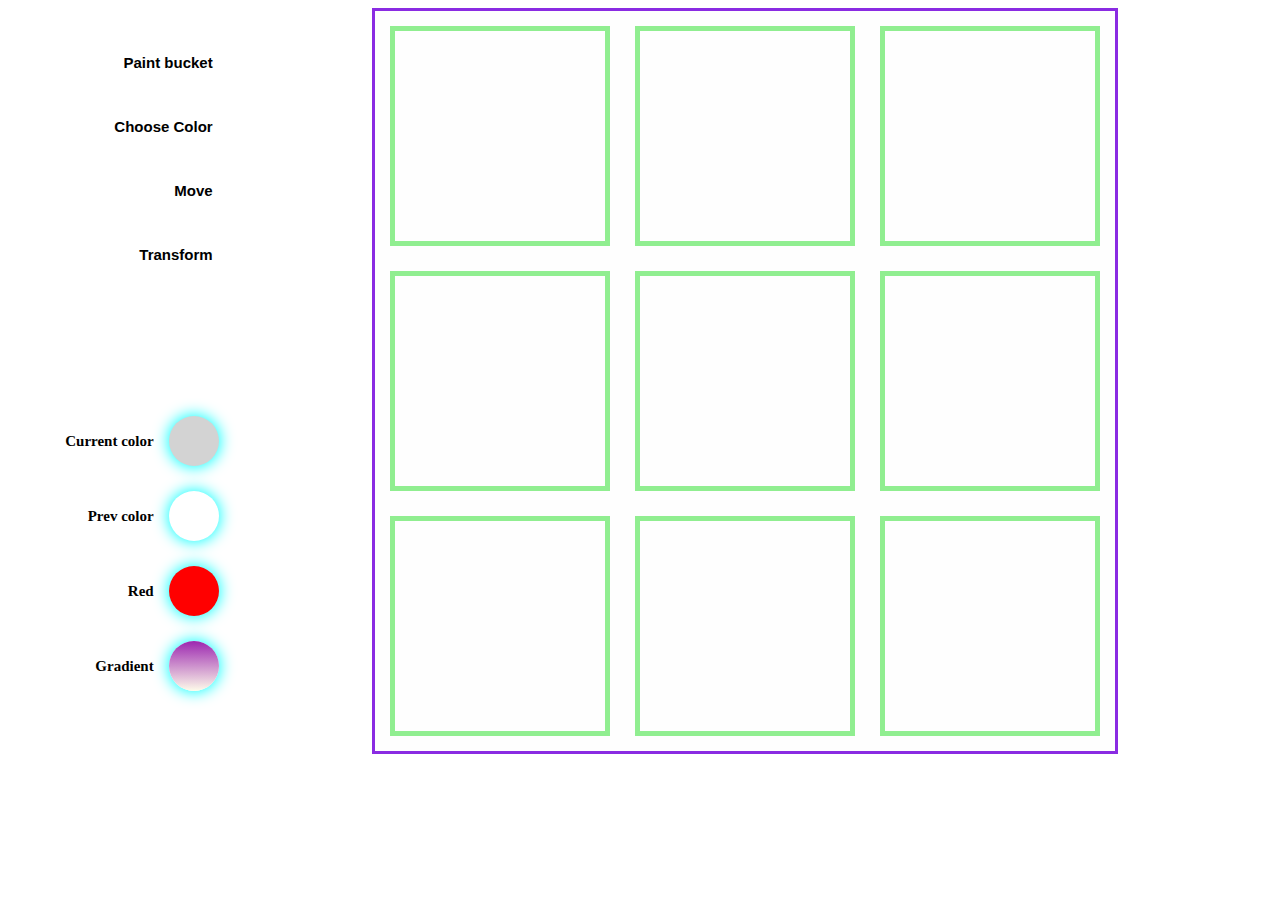
<file: index.html>
<!DOCTYPE html>
<html lang="en">

<head>
    <meta charset="utf-8">
    <title>CodeJam-Dom</title>
    <meta name="viewport" content="width=device-width, initial-scale=1">
    <link rel="stylesheet" href="styles.css">
</head>

<body>
<div class="container">
    <div class="tools-bar">
        <div class="tools">
            <button class="bucket" id="bucket">
                <p>Paint bucket</p>

            </button>
            <button class="color-picker" id="color-picker">
                <p>Choose Color</p>
            </button>
            <div class="color-choose-bar" id="color-bar">
                <div class="color-item" id="brown"></div>
                <div class="color-item" id="black"></div>
                <div class="color-item" id="green"></div>
                <div class="color-item" id="magenta"></div>
            </div>
            <button class="move" id="move">
                <p>Move</p>
            </button>
            <button class="transform" id="transform">
                <p>Transform</p>

            </button>
        </div>
        <div class="colors-bar">
            <div class="current-color color-bar-item" id="current-color color-bar-item">
                <p>Current color</p>
                <div class="color-circle" id="current-circle"></div>
            </div>
            <div class="prev-color color-bar-item" id="prev-color color-bar-item">
                <p>Prev color</p>
                <div class="color-circle" id="prev-circle"></div>
            </div>
            <div class="red-color color-bar-item" id="red-color color-bar-item">
                <p>Red</p>
                <div class="color-circle" id="red-circle"></div>
            </div>
            <div class="blue-color color-bar-item" id="blue-color color-bar-item">
                <p>Gradient</p>
                <div class="color-circle" id="gradient-circle"></div>
            </div>
        </div>
    </div>
    <div class="canvas-block">
        <div class="draw-block" id="draw-block">
            <div class="element" id="element" style="grid-column: 1; grid-row: 1;"></div>
            <div class="element" id="element" style="grid-column: 2; grid-row: 1;"></div>
            <div class="element" id="element" style="grid-column: 3; grid-row: 1;"></div>
            <div class="element" id="element" style="grid-column: 1; grid-row: 2;"></div>
            <div class="element" id="element" style="grid-column: 2; grid-row: 2;"></div>
            <div class="element" id="element" style="grid-column: 3; grid-row: 2;"></div>
            <div class="element" id="element" style="grid-column: 1; grid-row: 3;"></div>
            <div class="element" id="element" style="grid-column: 2; grid-row: 3;"></div>
            <div class="element" id="element" style="grid-column: 3; grid-row: 3;"></div>
        </div>
    </div>
</div>
<script src="script.js"></script>
</body>

</html>
</file>
<file: styles.css>
body {


}
p{
font-weight: 800;

    font-size: 15px;

}
button {

    font-weight: 800;
    font-size: 15px;
    background: none;

    border: none;
    text-shadow: 0 0 20px white;
    cursor: pointer;
    transition: 0.3s all ease;
}

.container {
    display: grid;
    grid-template: 1fr / 1fr 5fr;
}

.tools-bar {
    displaY: grid;
    grid-template: 1fr 1fr / 1fr;
}

.draw-block {
    height: 700px;
    width: 700px;
    display: grid;
    grid-template: repeat(3, 1fr)/repeat(3, 1fr);
    grid-gap: 25px;
    margin: 0 auto;
    padding: 15px 25px 25px 15px;
    border: 3px solid blueviolet;

    background-color: #fefefe;
}

.tools,
.colors-bar {
    padding-top: 15px;
    display: flex;
    flex-direction: column;
    align-items: flex-end;
    transition: 0.5s all ease;
}
.figure-square{
    height: 40px;
    width: 40px;
border: black solid;
    margin: 0 10px;
}
.figure-round{
    margin: 0 10px;
border-radius: 50%;
    height: 40px;
    width: 40px;
    border: black solid;
}
.figure-treangle{
    border: 20px solid transparent;
    border-bottom: 20px solid black;
    margin: 0 10px;

    transition: 0.3s all ease;
}
.element {
    height: 210px;
    width: 210px;

    border: 5px solid lightgreen;
    border-radius: 0;

    cursor: pointer;
    transition: 0.3s all ease;
}

.element-active{
    height: 210px;
    width: 210px;
    position: absolute;
    z-index: 100;
    border: 5px solid red;
    box-shadow: 0 0 10px 1px red;
    border-radius: 0;
    cursor: pointer;
}

.element:hover{
    transform: scale(1.05);
    transition: 0.3s all ease;
}

.tools>button {
    margin-top: 15px;
}

.colors-bar>div {
    margin-top: 15px;
}

.color-circle {
    height: 50px;
    width: 50px;
    border-radius: 50%;
    cursor: pointer;
    margin-left: 15px;
    transition: 1s all ease;
    box-shadow: 0 0 15px 1px cyan;
}

.color-circle:hover {
    box-shadow: 0 0 15px 10px #9C27B0;
    transition: 0.3s all ease;
}

.color-choose-bar {
    margin: 10px 0 0 0;
    display: none;
    transition: 0.5s all ease;
}
.form-bar {
    margin: 10px 0 0 0;
    display: none;
    transition: 0.5s all ease;
}

.color-item {
    height: 15px;
    width: 15px;
    margin: 0 10px;
    padding: 3px;
    cursor: pointer;
    transition: 0.3s all ease;
}

.color-item:hover{
    transition: 0.3s all ease;
    transform: scale(1.3);
}

.color-item:nth-child(1) {
    box-shadow: 0 0 5px 1px white;
}

.color-item:nth-child(2) {
    box-shadow: 0 0 5px 1px white;
}

.color-item:nth-child(3) {
    box-shadow: 0 0 5px 1px greenyellow;
}

.color-item:nth-child(4) {
    box-shadow: 0 0 5px 1px magenta;
}

.color-bar-item {
    height: 60px;
    displaY: flex;
    justify-content: center;
    align-items: center;
}

p{
    transition: 1s all ease;
}

p:hover {
    cursor: pointer;
    font-size: 18px;
    text-shadow: 2px 2px 2px white;
    transition: 0.3s all ease;
}


#current-circle {
    background: #d3d3d3;
}

#prev-circle {
    background: white;
}

#red-circle {
    background: red;
}

#gradient-circle{
    background: linear-gradient(to top, #fefcea, #9C27B0); ;
}

#brown {
    background:brown;
}

#black {
    background: black;
}

#green {
    background: greenyellow;
}

#magenta {
    background: magenta;
}
</file>
